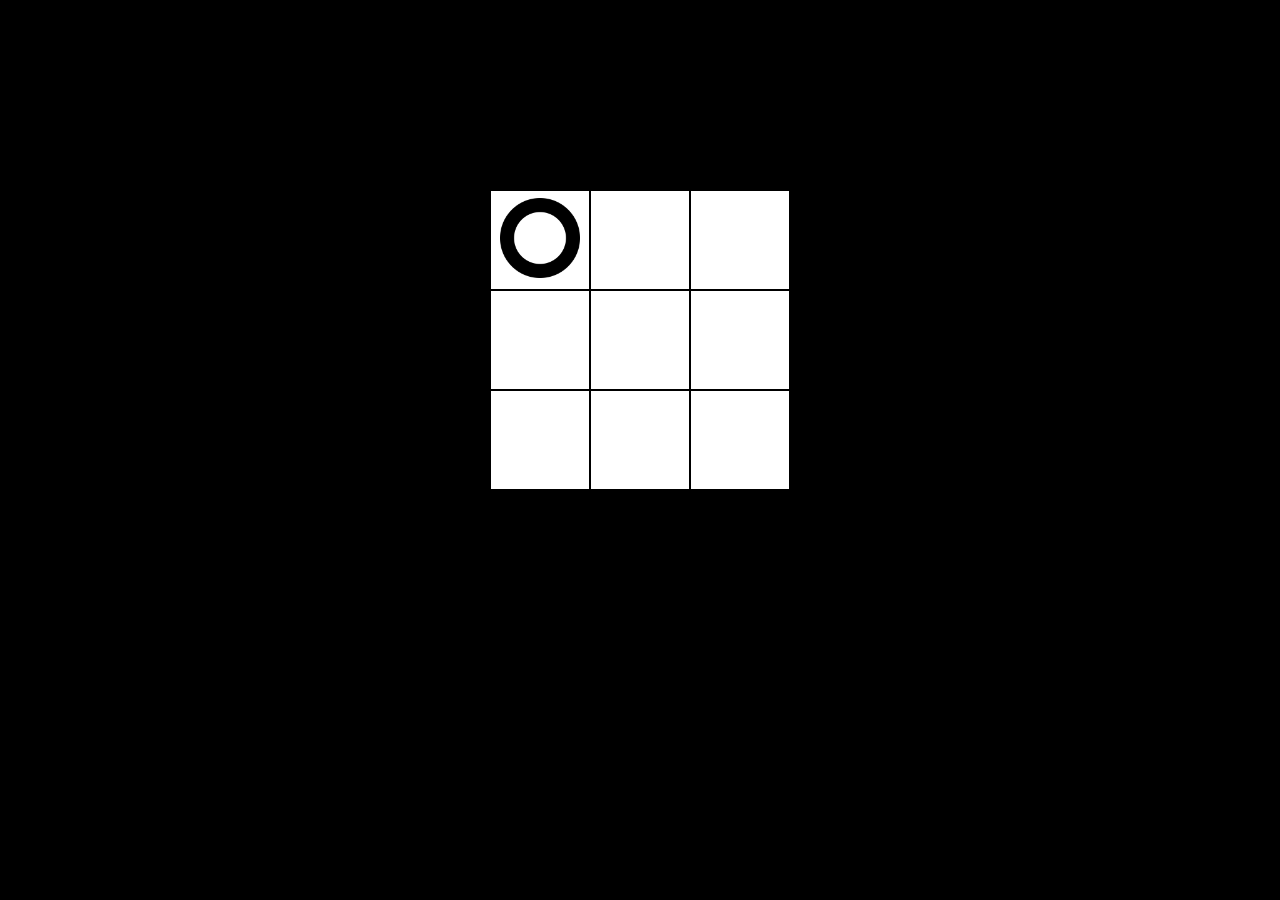
<file: index.html>
<!DOCTYPE html>
<html lang="en">
<head>
    <meta charset="UTF-8">
    <meta name="viewport" content="width=device-width, initial-scale=1.0">
    <link rel="stylesheet" href="css/styles.css">
    
    <title>Tic-Tac-Toe</title>
</head>
<body>
    <div class="wrapper">
        <div class="grid">
            <div class="start-row">
                <button class="cell">
                    <img src="assets/o.png" alt="">
                </button>
                <button class="cell">
                    
                </button>
                <button class="cell">
                    
                </button>
            </div>
            <div class="mid-row">
                <button class="cell">
                    
                </button>
                <button class="cell">
                    
                </button>
                <button class="cell">
                    
                </button>
            </div>
            <div class="last-row">
                <button class="cell">
                    
                </button>
                <button class="cell">
                    
                </button>
                <button class="cell">
                    
                </button>
            </div>
        </div>
    </div>
    <script src="js/app.js"></script>
</body>
</html>
</file>
<file: css/styles.css>
.body, html{
    height: 100%;
    margin: 0;
    background-color: black;
}

.wrapper{
    display: flex;
    align-items: center;
    justify-content: center;
    height: 100%;
    margin-top: 15%;
}

.grid{
    display: flex;
    flex-direction: column;
    justify-content: center;
    align-items: space-between;
    height: 300px;
    width: 300px;
}

.start-row{
    display: flex;
    flex: 1;
}
.mid-row{
    display: flex;
    flex: 1;
}
.last-row{
    display: flex;
    flex: 1;
}
.cell{
    background-color: white;
    border: 1px solid black;
    flex: 1;
    cursor: pointer;
}

.cell:hover{
    opacity: 0.9;
    transition: 10ms;
}   

.cell img{
    height: 80px;
}
</file>
